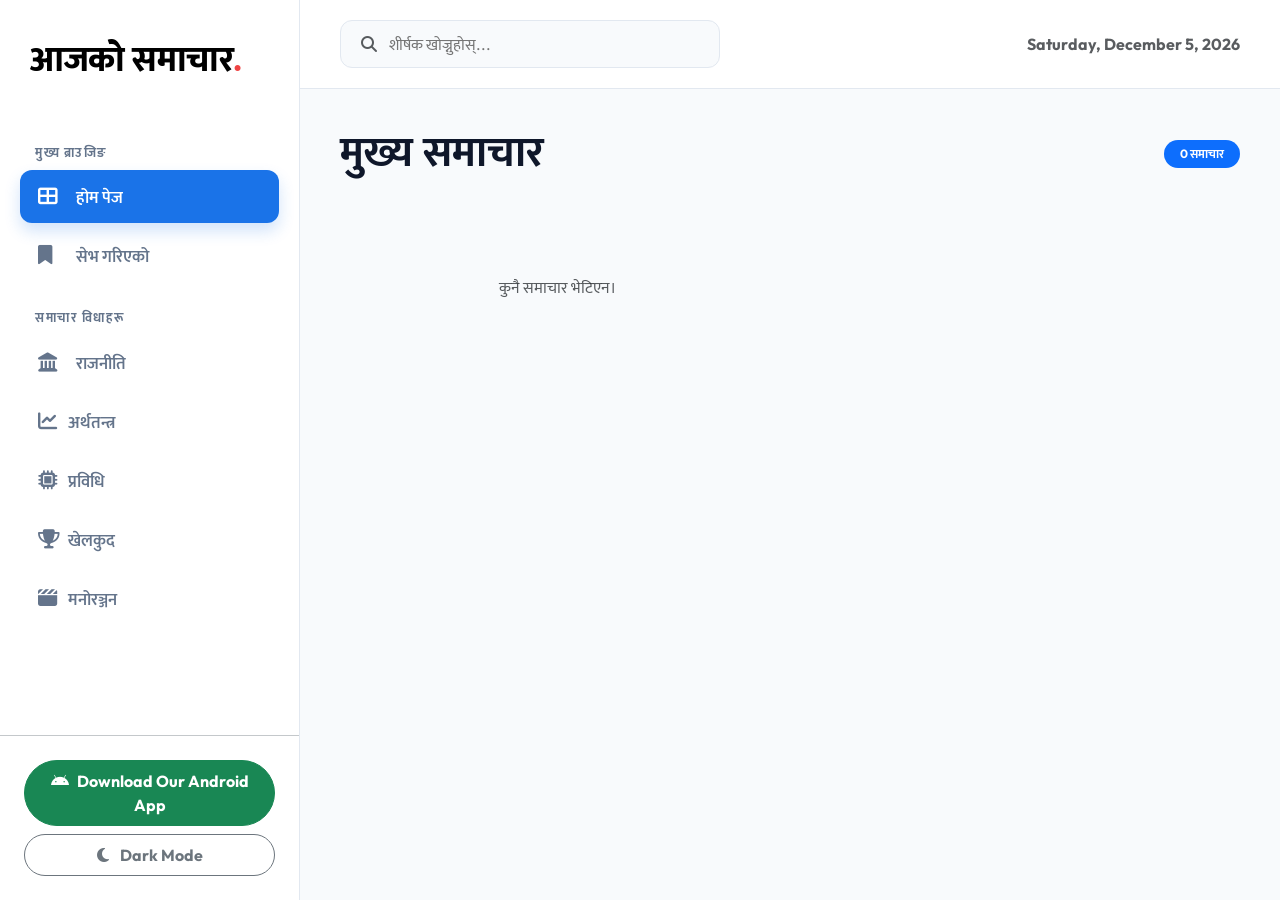
<file: indexversion1.html>
<!DOCTYPE html>
<html lang="ne" data-theme="light">
<head>
    <meta charset="UTF-8" />
    <meta name="viewport" content="width=device-width, initial-scale=1.0" />
    <title>आजको समाचार | Web Version</title>
    
    <link href="https://cdn.jsdelivr.net/npm/bootstrap@5.3.0/dist/css/bootstrap.min.css" rel="stylesheet" />
    <link href="https://fonts.googleapis.com/css2?family=Mukta:wght@400;600;700;800&family=Outfit:wght@400;500;600;700&display=swap" rel="stylesheet" />
    <link rel="stylesheet" href="https://cdnjs.cloudflare.com/ajax/libs/font-awesome/6.4.0/css/all.min.css" />

    <style>
        :root {
            --primary: #1a73e8;
            --primary-light: rgba(26, 115, 232, 0.08);
            --sidebar-bg: #ffffff;
            --main-bg: #f8fafc;
            --text-main: #0f172a;
            --text-muted: #64748b;
            --brand-color: #000000; /* आजको समाचार Black */
            --border-color: #e2e8f0;
            --sidebar-width: 300px;
            --card-bg: #ffffff;
        }

        [data-theme="dark"] {
            --sidebar-bg: #0f172a;
            --main-bg: #020617;
            --text-main: #f8fafc;
            --text-muted: #94a3b8;
            --brand-color: #ffffff;
            --border-color: #1e293b;
            --card-bg: #1e293b;
            --primary-light: rgba(38, 132, 255, 0.15);
        }

        body { 
            font-family: 'Outfit', 'Mukta', sans-serif; 
            background: var(--main-bg); 
            color: var(--text-main);
            margin: 0; 
            display: flex; 
            height: 100vh; 
            overflow: hidden;
        }

        /* --- MODERN SIDEBAR --- */
        .pc-sidebar {
            width: var(--sidebar-width);
            background: var(--sidebar-bg);
            border-right: 1px solid var(--border-color);
            display: flex;
            flex-direction: column;
            z-index: 1000;
            transition: all 0.3s cubic-bezier(0.4, 0, 0.2, 1);
        }

        .sidebar-header { 
            padding: 35px 30px 25px 30px; 
        }

        .brand-name { 
            font-family: 'Mukta', sans-serif; 
            font-weight: 800; 
            font-size: 2.2rem; 
            color: var(--brand-color); 
            text-decoration: none !important;
            display: inline-block;
            letter-spacing: -0.5px;
            transition: color 0.3s;
        }
        .brand-name span {
            color: #ef4444;
        }

        .nav-scroll { 
            flex-grow: 1; 
            overflow-y: auto; 
            padding: 10px 20px;
        }

        .menu-label { 
            padding: 20px 15px 8px; 
            font-size: 0.8rem; 
            text-transform: uppercase; 
            letter-spacing: 1.5px; 
            color: var(--text-muted); 
            font-weight: 700; 
        }

        .nav-link-custom { 
            padding: 14px 18px; 
            margin-bottom: 6px;
            color: var(--text-muted); 
            text-decoration: none !important;
            display: flex; 
            align-items: center; 
            font-weight: 600; 
            font-size: 1.05rem; 
            border-radius: 12px;
            transition: all 0.2s ease;
            cursor: pointer;
        }

        .nav-link-custom i { 
            width: 30px; 
            font-size: 1.2rem; 
            transition: transform 0.2s;
        }

        .nav-link-custom:hover { 
            background: var(--primary-light); 
            color: var(--primary); 
        }
        .nav-link-custom:hover i {
            transform: translateX(3px);
        }

        .nav-link-custom.active { 
            background: var(--primary); 
            color: white !important; 
            box-shadow: 0 8px 16px rgba(26, 115, 232, 0.2);
        }

        /* --- MAIN CONTENT --- */
        .main-wrapper { 
            flex-grow: 1; 
            display: flex; 
            flex-direction: column; 
            height: 100vh;
            overflow: hidden;
        }

        .top-header {
            padding: 20px 40px;
            background: var(--sidebar-bg);
            border-bottom: 1px solid var(--border-color);
            display: flex;
            justify-content: space-between;
            align-items: center;
        }

        .search-bar {
            background: var(--main-bg);
            border: 1px solid var(--border-color);
            border-radius: 12px;
            padding: 10px 20px;
            width: 380px;
            display: flex;
            align-items: center;
            transition: all 0.2s;
        }
        .search-bar:focus-within {
            border-color: var(--primary);
            box-shadow: 0 0 0 3px var(--primary-light);
        }
        .search-bar input {
            border: none; background: transparent; outline: none; width: 100%; margin-left: 10px; color: var(--text-main);
        }

        .scroll-content { 
            padding: 40px; 
            overflow-y: auto; 
            scroll-behavior: smooth;
        }

        .news-grid { 
            display: grid; 
            grid-template-columns: repeat(auto-fill, minmax(320px, 1fr)); 
            gap: 30px; 
        }

        /* --- PREMIUM CARDS WITH EQUAL HEIGHT & IMAGE PLACEHOLDER --- */
        .news-card { 
            background: var(--card-bg); 
            border-radius: 20px; 
            overflow: hidden;
            border: 1px solid var(--border-color); 
            transition: all 0.3s cubic-bezier(0.4, 0, 0.2, 1); 
            cursor: pointer;
            height: 100%; 
            display: flex; 
            flex-direction: column;
            box-shadow: 0 2px 4px rgba(0,0,0,0.02);
        }
        .news-card:hover { 
            transform: translateY(-6px); 
            box-shadow: 0 15px 30px rgba(0,0,0,0.08); 
            border-color: var(--primary);
        }
        
        .card-img-container {
            width: 100%;
            height: 210px;
            overflow: hidden;
            background: #e2e8f0;
            display: flex;
            align-items: center;
            justify-content: center;
        }
        .card-img { 
            width: 100%; 
            height: 100%; 
            object-fit: cover; 
            transition: transform 0.5s; 
        }
        .news-card:hover .card-img { 
            transform: scale(1.03); 
        }
        
        .card-body { 
            padding: 22px; 
            flex-grow: 1; 
            display: flex; 
            flex-direction: column; 
        }
        .source-badge { 
            font-size: 0.75rem; 
            font-weight: 800; 
            color: var(--primary); 
            margin-bottom: 12px; 
            text-transform: uppercase; 
            letter-spacing: 0.5px; 
        }
        .news-title { 
            font-family: 'Mukta'; 
            font-size: 1.3rem; 
            font-weight: 700; 
            line-height: 1.45; 
            color: var(--text-main); 
            margin-bottom: 15px;
        }

        /* --- READER OVERLAY --- */
        .reader-overlay {
            position: fixed; inset: 0; background: rgba(15, 23, 42, 0.6); 
            backdrop-filter: blur(12px); z-index: 2000;
            display: none; align-items: center; justify-content: center; padding: 20px;
        }
        .reader-overlay.active { display: flex; }
        .reader-window {
            background: var(--sidebar-bg); width: 100%; max-width: 850px;
            max-height: 85vh; border-radius: 24px; overflow-y: auto; padding: 45px;
            position: relative; box-shadow: 0 25px 50px -12px rgba(0, 0, 0, 0.25);
            animation: popUp 0.3s cubic-bezier(0.34, 1.56, 0.64, 1);
        }
        @keyframes popUp { from { opacity: 0; transform: scale(0.95) translateY(10px); } to { opacity: 1; transform: scale(1) translateY(0); } }
        
        .close-reader { 
            position: absolute; top: 25px; right: 25px; border: none; 
            background: var(--main-bg); color: var(--text-main); border-radius: 50%; 
            width: 40px; height: 40px; font-size: 1.1rem; display: flex; align-items: center; justify-content: center;
            transition: 0.2s;
        }
        .close-reader:hover { background: #ef4444; color: white; }

        @media (max-width: 1024px) {
            .pc-sidebar { width: 90px; }
            .nav-text, .menu-label, .brand-name, .sidebar-header span, .btn-text-hide { display: none; }
            .nav-link-custom { justify-content: center; padding: 18px; margin: 10px; }
            .nav-link-custom i { margin: 0; width: auto; font-size: 1.4rem; }
            .sidebar-header { padding: 30px 10px; text-align: center; }
            .app-download-btn { padding: 12px 0 !important; width: 50px !important; margin: 0 auto 10px auto !important; display: flex; justify-content: center; align-items: center; }
            .app-download-btn i { margin: 0 !important; }
        }
    </style>
</head>
<body>

    <aside class="pc-sidebar">
        <div class="sidebar-header">
            <a href="#" class="brand-name">आजको समाचार<span>.</span></a>
        </div>
                
        <div class="nav-scroll">
            <div class="menu-label">मुख्य ब्राउजिङ</div>
            <a class="nav-link-custom active" onclick="filterBy('All', this)">
                <i class="fas fa-th-large me-2"></i> <span class="nav-text">होम पेज</span>
            </a>
          <a class="nav-link-custom" onclick="filterBy('Taaja', this)" style="display: none;">
    <i class="fas fa-fire me-2"></i> <span class="nav-text">ताजा समाचार</span>
</a>
            </a>
            <a class="nav-link-custom" onclick="showSaved(this)">
                <i class="fas fa-bookmark me-2"></i> <span class="nav-text">सेभ गरिएको</span>
            </a>
                        
            <div class="menu-label">समाचार विधाहरू</div>
            <a class="nav-link-custom" onclick="filterBy('Politics', this)">
                <i class="fas fa-landmark me-2"></i> <span class="nav-text">राजनीति</span>
            </a>
            <a class="nav-link-custom" onclick="filterBy('Economy', this)">
                <i class="fas fa-chart-line"></i> <span class="nav-text">अर्थतन्त्र</span>
            </a>
            <a class="nav-link-custom" onclick="filterBy('Tech', this)">
                <i class="fas fa-microchip"></i> <span class="nav-text">प्रविधि</span>
            </a>
            <a class="nav-link-custom" onclick="filterBy('Sports', this)">
                <i class="fas fa-trophy"></i> <span class="nav-text">खेलकुद</span>
            </a>
            <a class="nav-link-custom" onclick="filterBy('Entertainment', this)">
                <i class="fas fa-clapperboard"></i> <span class="nav-text">मनोरञ्जन</span>
            </a>
        </div>

        <div class="p-4 border-top border-secondary-subtle">
            <a href="https://aajakosamachar.ayushacharya5.com.np/app/download/" target="_blank" class="btn btn-success app-download-btn w-100 rounded-pill py-2 fw-bold mb-2 text-white">
                <i class="fab fa-android me-2"></i><span class="btn-text-hide">Download Our Android App</span>
            </a>
            
            <button class="btn btn-outline-secondary w-100 rounded-pill py-2 fw-bold" onclick="toggleTheme()" id="themeBtn">
                <i class="fas fa-moon me-2"></i> <span class="btn-text-hide">Dark Mode</span>
            </button>
        </div>
    </aside>

    <div class="main-wrapper">
        <header class="top-header">
            <div class="search-bar">
                <i class="fas fa-search text-muted"></i>
                <input type="text" id="searchInput" placeholder="शीर्षक खोज्नुहोस्..." oninput="searchNews()">
            </div>
            <div id="dateNow" class="fw-bold text-muted"></div>
        </header>

        <div class="scroll-content">
            <div class="d-flex justify-content-between align-items-center mb-5">
                <h1 id="pageTitle" class="fw-bold m-0" style="font-family:'Mukta'; font-size: 2.6rem;">मुख्य समाचार</h1>
                <span id="loadStatus" class="badge bg-primary px-3 py-2 rounded-pill">Loading...</span>
            </div>

            <div id="newsGrid" class="news-grid">
                <div class="text-center w-100 p-5">
                    <div class="spinner-grow text-primary" role="status"></div>
                    <p class="mt-3 fw-bold text-muted">१५ वटा प्रमुख स्रोतबाट समाचार संकलन हुँदैछ...</p>
                </div>
            </div>
        </div>
    </div>

    <div id="readerOverlay" class="reader-overlay" onclick="closeReader()">
        <div class="reader-window" onclick="event.stopPropagation()">
            <button class="close-reader" onclick="closeReader()"><i class="fas fa-times"></i></button>
            <div id="rSource" class="source-badge"></div>
            <h1 id="rTitle" class="fw-bold mb-4" style="font-family:'Mukta'; font-size: 2.4rem; line-height: 1.3;"></h1>
            <img id="rImg" class="w-100 rounded-4 mb-4 shadow-sm" style="display:none; max-height: 420px; object-fit: cover;">
            <div id="rBody" style="font-size: 1.25rem; line-height: 1.8; font-family:'Mukta';"></div>
            <hr class="my-5">
            <div class="d-flex gap-3">
                <a id="rLink" target="_blank" class="btn btn-primary btn-lg px-5 rounded-pill fs-6">पूरा समाचार पढ्नुहोस्</a>
                <button class="btn btn-light btn-lg px-4 rounded-pill fs-6" onclick="saveCurrent()"><i class="far fa-bookmark me-2"></i>सेभ गर्नुहोस्</button>
            </div>
        </div>
    </div>

    <script>
        const sources = [
       { name: "OnlineKhabar", url: "https://www.onlinekhabar.com/feed" },
      { name: "Setopati", url: "https://setopati.com/feed" },
      { name: "Ratopati", url: "https://www.ratopati.com/feed" },
      { name: "Kantipur", url: "https://ekantipur.com/rss/news" },
      { name: "TechPana", url: "https://www.techpana.com/feed" },
      { name: "BBC Nepali", url: "https://www.bbc.co.uk/nepali/index.xml" },
      { name: "Our Biratnagar", url: "https://ourbiratnagar.net/feed" },
      { name: "Nepal Press", url: "https://www.nepalpress.com/feed" },
      { name: "Himal Khabar", url: "https://www.himalkhabar.com/rss" },
      { name: "Nepal News", url: "https://nepalnews.com/rss" },
      { name: "Image Khabar", url: "https://www.imagekhabar.com/feed" },
      { name: "Annapurna Post", url: "https://annapurnapost.com/rss" },
      { name: "DC Nepal", url: "https://www.dcnepal.com/feed" },
      { name: "Nepal Khabar", url: "https://nepalkhabar.com/rss" },
      { name: "ICT frame", url: "https://np.ictframe.com/rss" },
      { name: "Technology Khabar", url: "https://www.technologykhabar.com/rss" },
      { name: "News filmy", url: "https://newsfilmy.com/rss" },
      { name: "Nepali Paisa", url: "https://nepalipaisa.com/rss" },
      { name: "Ramailo Cha", url: "https://www.ramailo6.com/rss" },
      { name: "Bizmandu", url: "https://bizmandu.com/rss" },
      { name: "Routine Of Nepal Banda", url: "https://www.ronbpost.com/rss" },
      { name: "Baahrakhari", url: "https://baahrakhari.com/feed" },
    ];



        let allNews = [];
        let currentItem = null;
        
        // एउटा राम्रो न्यूट्रल प्रिमियम ब्याकग्राउन्ड फोटो Placeholder को रूपमा
        const defaultPlaceholder = "https://raw.githubusercontent.com/ayushacharya05/aajakosamachar/refs/heads/main/images/placeholder.png";

        async function fetchNews() {
            try {
                const promises = sources.map(s => 
                    fetch(`https://api.rss2json.com/v1/api.json?rss_url=${encodeURIComponent(s.url)}`)
                    .then(res => res.json())
                    .then(data => (data.items || []).map(item => ({
                        ...item, 
                        source: s.name,
                        topic: getTopic(item.title + item.description)
                    })))
                    .catch(() => [])
                );
                const results = await Promise.all(promises);
                allNews = results.flat().sort((a,b) => new Date(b.pubDate) - new Date(a.pubDate));
                render(allNews);
                document.getElementById('loadStatus').innerText = `${allNews.length} समाचार`;
            } catch (e) {
                document.getElementById('newsGrid').innerHTML = "<div class='p-5 text-center w-100 text-danger fw-bold'>समाचार लोड गर्न सकिएन। कृपया फ्रेस गर्नुहोस्।</div>";
            }
        }

        function getTopic(text) {
            if (/राजनीति|मन्त्री|सरकार|निर्वाचन|कांग्रेस|एमाले|संसद/.test(text)) return 'Politics';
            if (/शेयर|बजेट|बैंक|नेप्से|अर्थ|लगानी|बीमा|वाणिज्य|बजार/.test(text)) return 'Economy';
            if (/प्रविधि|डिजिटल|मोबाइल|इन्टरनेट|सफ्टवेयर|टेक|एआई/.test(text)) return 'Tech';
            if (/खेल|क्रिकेट|फुटबल|ओलम्पिक|विश्वकप|मैदान/.test(text)) return 'Sports';
            if (/फिल्म|मनोरञ्जन|कलाकार|गीत|सिनेमा|सुटिङ|सेलिब्रेटी/.test(text)) return 'Entertainment';
            return 'General';
        }

        function render(items) {
            const grid = document.getElementById('newsGrid');
            grid.innerHTML = items.length ? '' : '<div class="p-5 text-center w-100 text-muted">कुनै समाचार भेटिएन।</div>';
                        
            items.forEach(item => {
                // इमेज पत्ता लगाउने वा नभए defaultPlaceholder प्रयोग गर्ने
                let img = item.thumbnail || item.description.match(/src="([^"]+)"/)?.[1];
                if (!img || img.includes("feed") || img.length < 10) {
                    img = defaultPlaceholder;
                }

                const card = document.createElement('div');
                card.className = 'news-card';
                card.onclick = () => openReader(item);
                card.innerHTML = `
                    <div class="card-img-container">
                        <img src="${img}" class="card-img" onerror="this.src='${defaultPlaceholder}'">
                    </div>
                    <div class="card-body">
                        <div class="source-badge">${item.source}</div>
                        <div class="news-title">${item.title}</div>
                        <div class="mt-auto pt-3 text-muted small fw-bold">
                            <i class="far fa-calendar-alt me-2"></i> ${new Date(item.pubDate).toLocaleDateString('ne-NP')}
                        </div>
                    </div>
                `;
                grid.appendChild(card);
            });
        }

        function filterBy(type, el) {
            document.querySelectorAll('.nav-link-custom').forEach(n => n.classList.remove('active'));
            el.classList.add('active');
            document.getElementById('pageTitle').innerText = el.querySelector('.nav-text').innerText;
                        
            let filtered = allNews;
            if(type === 'Taaja') filtered = allNews.slice(0, 25);
            else if(type !== 'All') filtered = allNews.filter(n => n.topic === type);
            render(filtered);
            document.querySelector('.scroll-content').scrollTop = 0;
        }

        function searchNews() {
            const query = document.getElementById('searchInput').value.toLowerCase();
            render(allNews.filter(n => n.title.toLowerCase().includes(query)));
        }

        function openReader(item) {
            currentItem = item;
            document.getElementById('rTitle').innerText = item.title;
            document.getElementById('rSource').innerText = item.source;
            document.getElementById('rBody').innerHTML = item.content || item.description;
            document.getElementById('rLink').href = item.link;
            
            let img = item.thumbnail || item.description.match(/src="([^"]+)"/)?.[1];
            const rImg = document.getElementById('rImg');
            if(img) { 
                rImg.src = img; 
                rImg.style.display = 'block'; 
            } else { 
                rImg.src = defaultPlaceholder;
                rImg.style.display = 'block';
            }
            document.getElementById('readerOverlay').classList.add('active');
        }

        function closeReader() { document.getElementById('readerOverlay').classList.remove('active'); }

        function toggleTheme() {
            const root = document.documentElement;
            const current = root.getAttribute('data-theme');
            const target = current === 'dark' ? 'light' : 'dark';
            root.setAttribute('data-theme', target);
            
            const btn = document.getElementById('themeBtn');
            if(target === 'dark') {
                btn.innerHTML = `<i class="fas fa-sun me-2"></i> <span class="btn-text-hide">Light Mode</span>`;
            } else {
                btn.innerHTML = `<i class="fas fa-moon me-2"></i> <span class="btn-text-hide">Dark Mode</span>`;
            }
        }

        function saveCurrent() {
            let saved = JSON.parse(localStorage.getItem('nepali_news_saved') || '[]');
            if(!saved.find(s => s.link === currentItem.link)) {
                saved.push(currentItem);
                localStorage.setItem('nepali_news_saved', JSON.stringify(saved));
                alert('समाचार सेभ गरियो!');
            }
        }

        function showSaved(el) {
            document.querySelectorAll('.nav-link-custom').forEach(n => n.classList.remove('active'));
            el.classList.add('active');
            document.getElementById('pageTitle').innerText = "सेभ गरिएको समाचार";
            render(JSON.parse(localStorage.getItem('nepali_news_saved') || '[]'));
        }

        // Set Date
        document.getElementById('dateNow').innerText = new Date().toLocaleDateString('ne-NP', { weekday: 'long', year: 'numeric', month: 'long', day: 'numeric' });

        window.onload = fetchNews;
    </script>
</body>
</html>
</file>
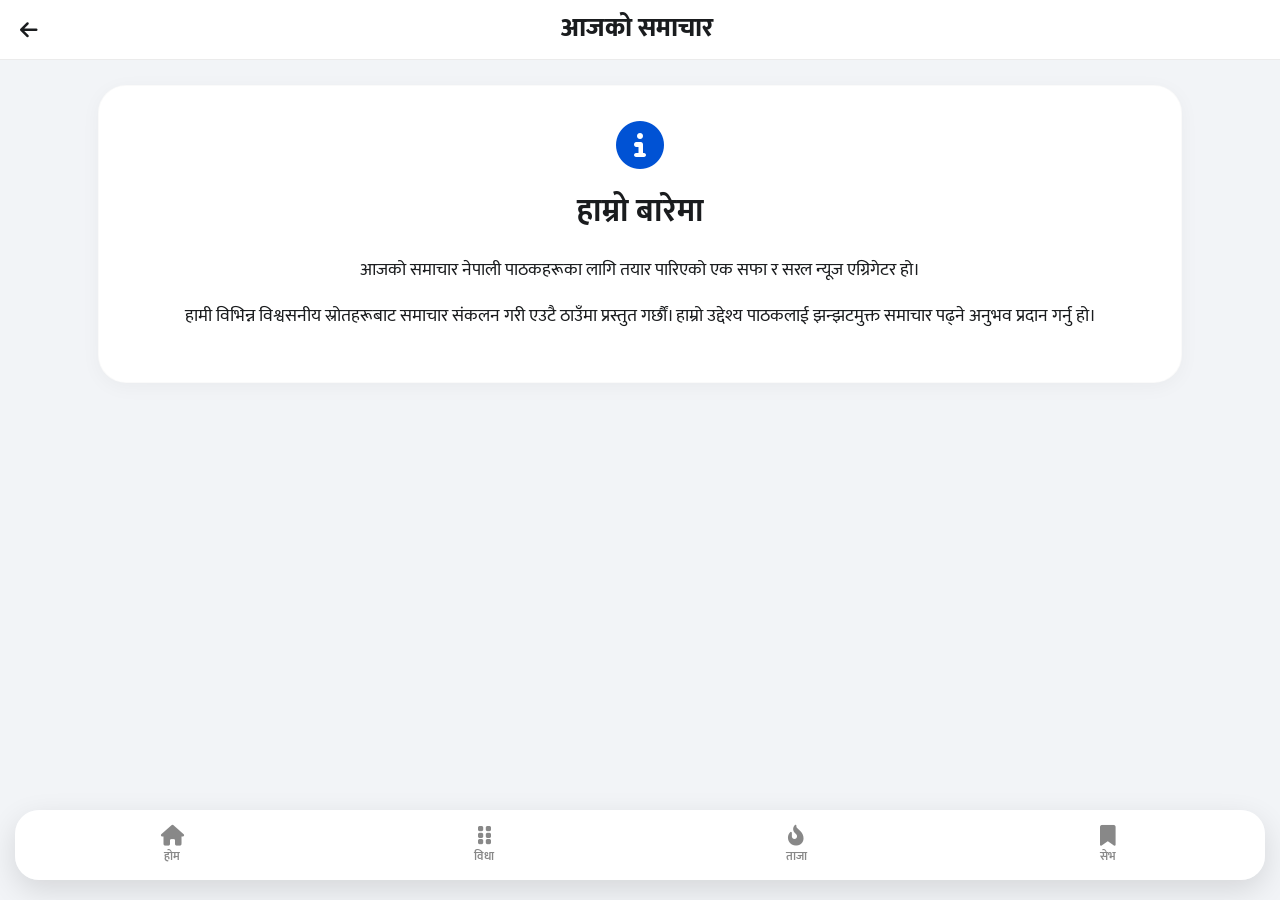
<file: app/about.html>
<!DOCTYPE html>
<html lang="ne">
<head>
  <meta charset="UTF-8" />
  <meta name="viewport" content="width=device-width, initial-scale=1, viewport-fit=cover" />
  <title>About - आजको समाचार</title>
  <link href="https://cdn.jsdelivr.net/npm/bootstrap@5.3.0/dist/css/bootstrap.min.css" rel="stylesheet" />
  <link href="https://fonts.googleapis.com/css2?family=Mukta:wght@500;700;800&family=Outfit:wght@400;600;700&display=swap" rel="stylesheet" />
  <link rel="stylesheet" href="https://cdnjs.cloudflare.com/ajax/libs/font-awesome/6.4.0/css/all.min.css" />
  <style>
    :root { 
      --primary-color: #0052D4; 
      --surface-light: #F2F4F7; 
      --card-bg-light: #FFFFFF; 
      --text-main-light: #1A1C1E; 
      --surface-dark: #0E1113; 
      --card-bg-dark: #1C1F26;
      --accent-gold: #FFD700;
    }

    body { 
      background: var(--surface-light); 
      font-family: 'Outfit', sans-serif; 
      color: var(--text-main-light); 
      padding-bottom: 110px; 
      transition: background 0.3s;
    }

    .app-header { 
      background: rgba(255, 255, 255, 0.95); 
      backdrop-filter: blur(20px); 
      position: sticky; 
      top: 0; 
      z-index: 1050; 
      padding: 14px 20px; 
      display: flex; 
      justify-content: space-between; 
      align-items: center; 
      border-bottom: 1px solid rgba(0,0,0,0.08); 
    }

    .brand-name { font-family: 'Mukta', sans-serif; font-weight: 800; font-size: 1.6rem; margin: 0; color: inherit; }

    .content-card { 
      margin: 25px 16px; 
      padding: 35px 20px; 
      background: var(--card-bg-light); 
      border-radius: 28px; 
      box-shadow: 0 4px 20px rgba(0,0,0,0.04); 
      text-align: center; 
      border: 1px solid rgba(0,0,0,0.02);
    }

    /* --- MATCHING FLOATING BOTTOM NAV --- */
    .bottom-nav { 
        position: fixed; bottom: 20px; left: 15px; right: 15px; height: 70px;
        background: rgba(255, 255, 255, 0.95); backdrop-filter: blur(15px);
        display: flex; justify-content: space-around; align-items: center; 
        border-radius: 24px; box-shadow: 0 10px 30px rgba(0,0,0,0.12); 
        z-index: 1030; border: 1px solid rgba(255, 255, 255, 0.3);
    }
    .nav-item { 
        position: relative; color: #888; text-decoration: none;
        display: flex; flex-direction: column; align-items: center;
        transition: all 0.3s ease; flex: 1;
    }
    .nav-item i { font-size: 1.3rem; margin-bottom: 2px; }
    .nav-item span { font-size: 0.72rem; font-weight: 600; font-family: 'Mukta', sans-serif; }
    
    /* Active State (showing Home as active since we're on a sub-page usually linked from there) */
    .nav-item.active { color: var(--primary-color); }
    .nav-item.active i { transform: translateY(-5px); }

    /* Dark Mode Styles */
    body.dark-mode { background: var(--surface-dark); color: #E2E2E6; }
    .dark-mode .app-header { background: var(--card-bg-dark); border-color: #333; }
    .dark-mode .content-card { background: var(--card-bg-dark); border-color: #333; }
    .dark-mode .bottom-nav { background: rgba(28, 31, 38, 0.9); border-color: rgba(255, 255, 255, 0.05); }
    .dark-mode .nav-item { color: #71767b; }
    .dark-mode .nav-item.active { color: #fff; }

  </style>
</head>
<body>

  <header class="app-header">
    <a href="index.html" style="color: inherit; text-decoration: none;"><i class="fas fa-arrow-left fa-lg"></i></a>
    <h1 class="brand-name">आजको समाचार</h1>
    <div style="width: 24px;"></div> </header>

  <div class="container">
    <div class="content-card">
      <i class="fas fa-info-circle fa-3x mb-4" style="color:var(--primary-color)"></i>
      <h2 class="fw-bold mb-4" style="font-family: 'Mukta';">हाम्रो बारेमा</h2>
      <p style="font-family: 'Mukta'; font-size: 1.1rem; line-height: 1.7;">
        आजको समाचार नेपाली पाठकहरूका लागि तयार पारिएको एक सफा र सरल न्यूज एग्रिगेटर हो।
      </p>
      <p style="font-family: 'Mukta'; font-size: 1.1rem; line-height: 1.7;">
        हामी विभिन्न विश्वसनीय स्रोतहरूबाट समाचार संकलन गरी एउटै ठाउँमा प्रस्तुत गर्छौं। हाम्रो उद्देश्य पाठकलाई झन्झटमुक्त समाचार पढ्ने अनुभव प्रदान गर्नु हो।
      </p>
    </div>
  </div>

  <nav class="bottom-nav">
    <a href="index.html" class="nav-item">
      <i class="fas fa-house"></i>
      <span>होम</span>
    </a>
    <a href="index.html" class="nav-item">
      <i class="fas fa-grip-vertical"></i>
      <span>विधा</span>
    </a>
    <a href="index.html" class="nav-item">
      <i class="fas fa-fire-alt"></i>
      <span>ताजा</span>
    </a>
    <a href="index.html" class="nav-item">
      <i class="fas fa-bookmark"></i>
      <span>सेभ</span>
    </a>
  </nav>

  <script>
    // Sync Dark Mode with Main Page
    if(localStorage.getItem('theme') === 'dark' || document.body.classList.contains('dark-mode')) {
        document.body.classList.add('dark-mode');
    }
  </script>
</body>
</html>
</file>
